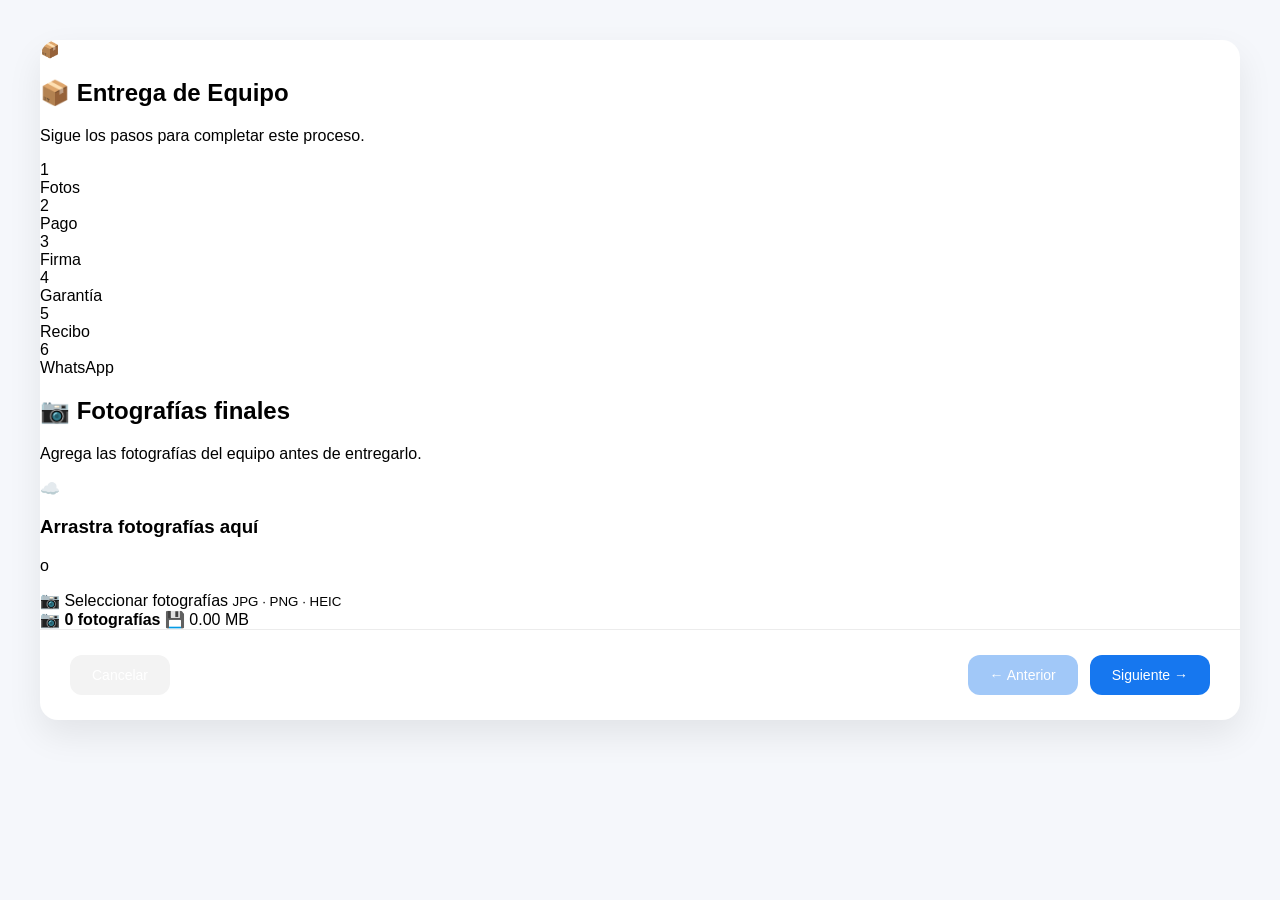
<file: delivery-test.html>
<!DOCTYPE html>

<html lang="es">

<head>

<meta charset="UTF-8">

<title>Delivery Wizard</title>

<link rel="stylesheet" href="styles/core/tokens.css">

<link rel="stylesheet" href="styles/components/wizard.css">

</head>

<body>

<div id="app"></div>

<script type="module" src="delivery-test.js"></script>

</body>

</html>
</file>
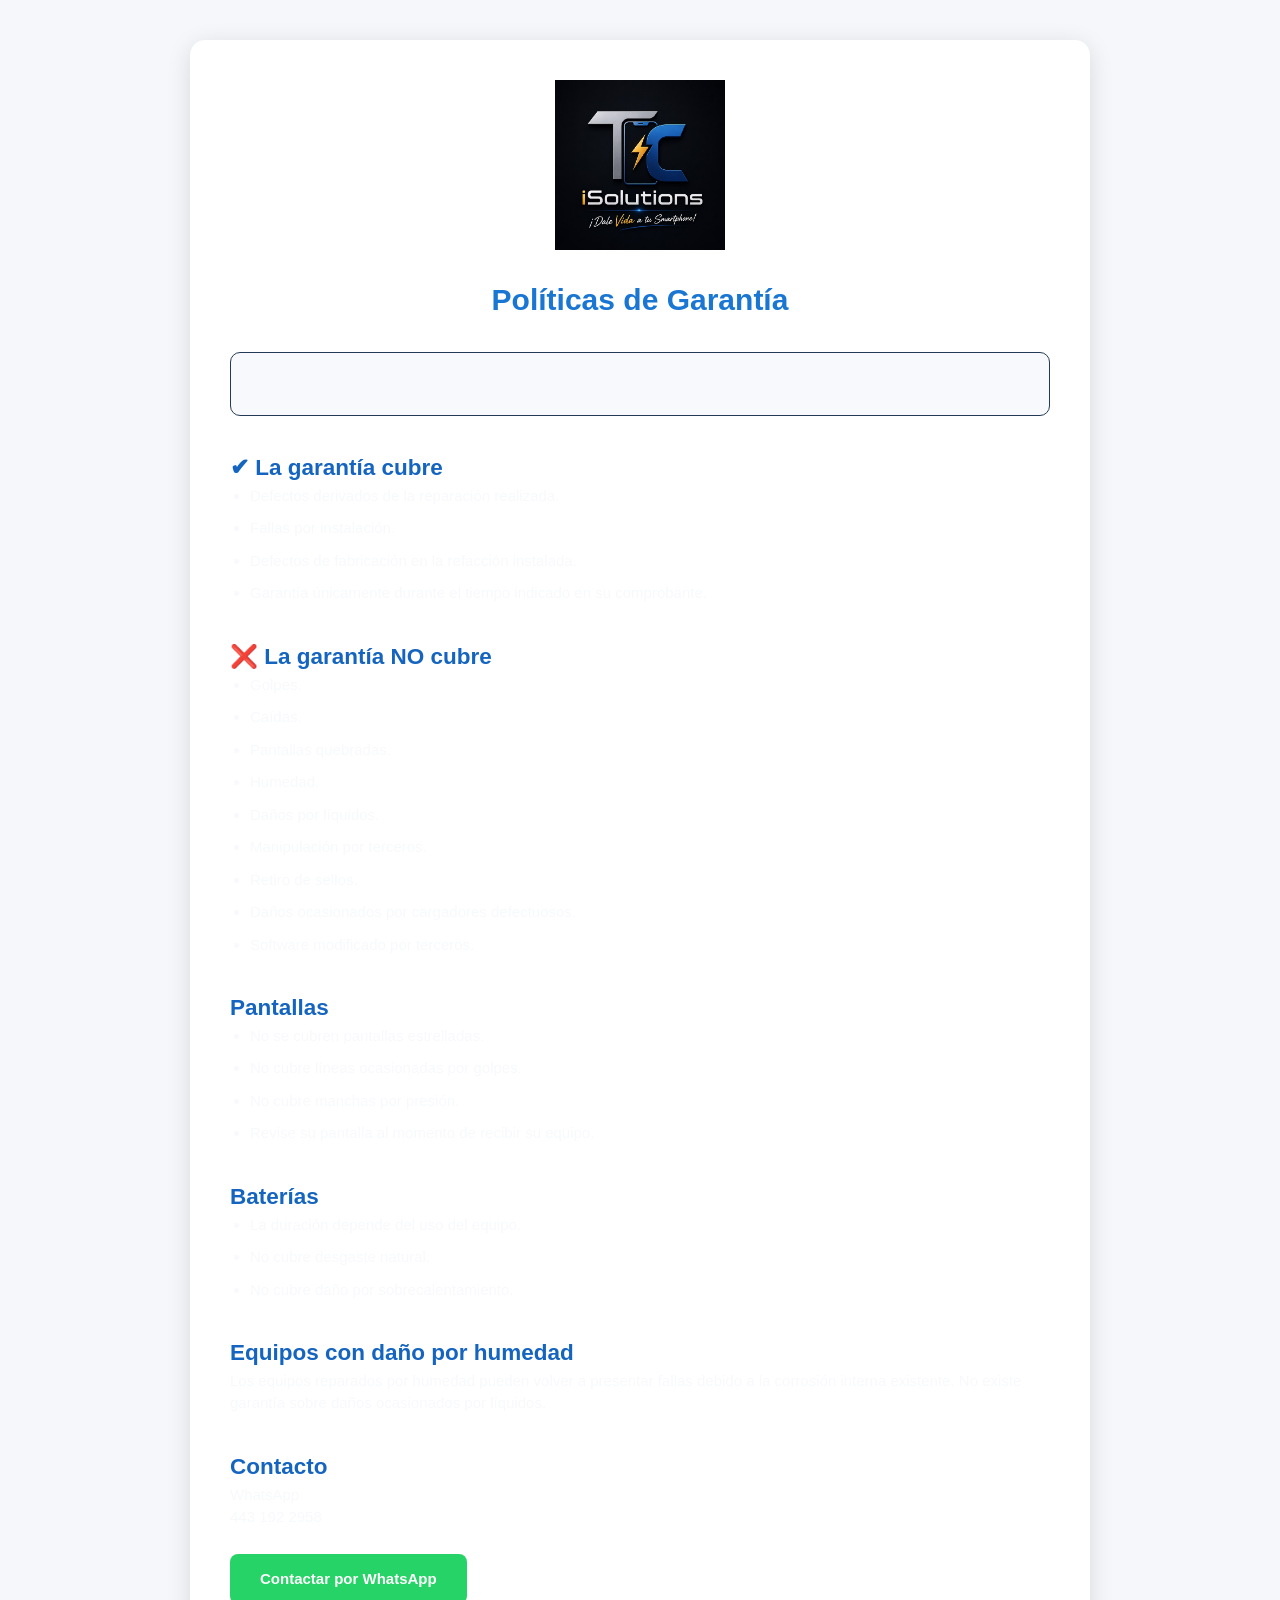
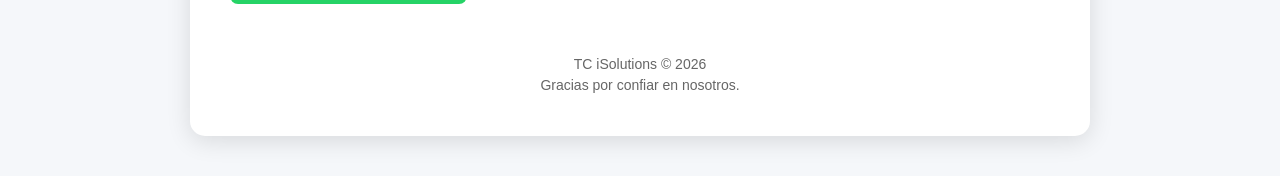
<file: politicas.html>
<!DOCTYPE html>
<html lang="es">
<head>

<meta charset="UTF-8">

<meta name="viewport" content="width=device-width, initial-scale=1.0">

<title>Políticas de Garantía | TC iSolutions</title>

<link rel="stylesheet" href="styles.css">

<style>

body{
background:#f5f7fa;
font-family:Arial,Helvetica,sans-serif;
margin:0;
padding:40px;
}

.container{

max-width:900px;

margin:auto;

background:white;

padding:40px;

border-radius:15px;

box-shadow:0 5px 25px rgba(0,0,0,.12);

}

.logo{

text-align:center;

margin-bottom:20px;

}

.logo img{

width:170px;

}

h1{

text-align:center;

color:#1976D2;

margin-bottom:30px;

}

h2{

color:#1565C0;

margin-top:35px;

}

ul{

padding-left:20px;

}

li{

margin-bottom:10px;

}

.footer{

margin-top:50px;

text-align:center;

font-size:14px;

color:#666;

}

.whatsapp{

display:inline-block;

margin-top:25px;

padding:14px 30px;

background:#25D366;

color:white;

text-decoration:none;

border-radius:8px;

font-weight:bold;

}

.card{

background:#F7F9FC;

padding:20px;

border-radius:10px;

margin-bottom:25px;

}

</style>

</head>

<body>

<div class="container">

<div class="logo">

<img src="logo.png">

</div>

<h1>Políticas de Garantía</h1>

<div class="card">

<p>

En TC iSolutions agradecemos su confianza.

Nuestro compromiso es ofrecer un servicio profesional y de calidad.

</p>

</div>

<h2>✔ La garantía cubre</h2>

<ul>

<li>Defectos derivados de la reparación realizada.</li>

<li>Fallas por instalación.</li>

<li>Defectos de fabricación en la refacción instalada.</li>

<li>Garantía únicamente durante el tiempo indicado en su comprobante.</li>

</ul>

<h2>❌ La garantía NO cubre</h2>

<ul>

<li>Golpes.</li>

<li>Caídas.</li>

<li>Pantallas quebradas.</li>

<li>Humedad.</li>

<li>Daños por líquidos.</li>

<li>Manipulación por terceros.</li>

<li>Retiro de sellos.</li>

<li>Daños ocasionados por cargadores defectuosos.</li>

<li>Software modificado por terceros.</li>

</ul>

<h2>Pantallas</h2>

<ul>

<li>No se cubren pantallas estrelladas.</li>

<li>No cubre líneas ocasionadas por golpes.</li>

<li>No cubre manchas por presión.</li>

<li>Revise su pantalla al momento de recibir su equipo.</li>

</ul>

<h2>Baterías</h2>

<ul>

<li>La duración depende del uso del equipo.</li>

<li>No cubre desgaste natural.</li>

<li>No cubre daño por sobrecalentamiento.</li>

</ul>

<h2>Equipos con daño por humedad</h2>

<p>

Los equipos reparados por humedad pueden volver a presentar fallas debido a la corrosión interna existente.

No existe garantía sobre daños ocasionados por líquidos.

</p>

<h2>Contacto</h2>

<p>

WhatsApp

<br>

443 192 2958

</p>

<a class="whatsapp"

href="https://wa.me/524431922958"

target="_blank">

Contactar por WhatsApp

</a>

<div class="footer">

TC iSolutions © 2026

<br>

Gracias por confiar en nosotros.

</div>

</div>

</body>

</html>
</file>
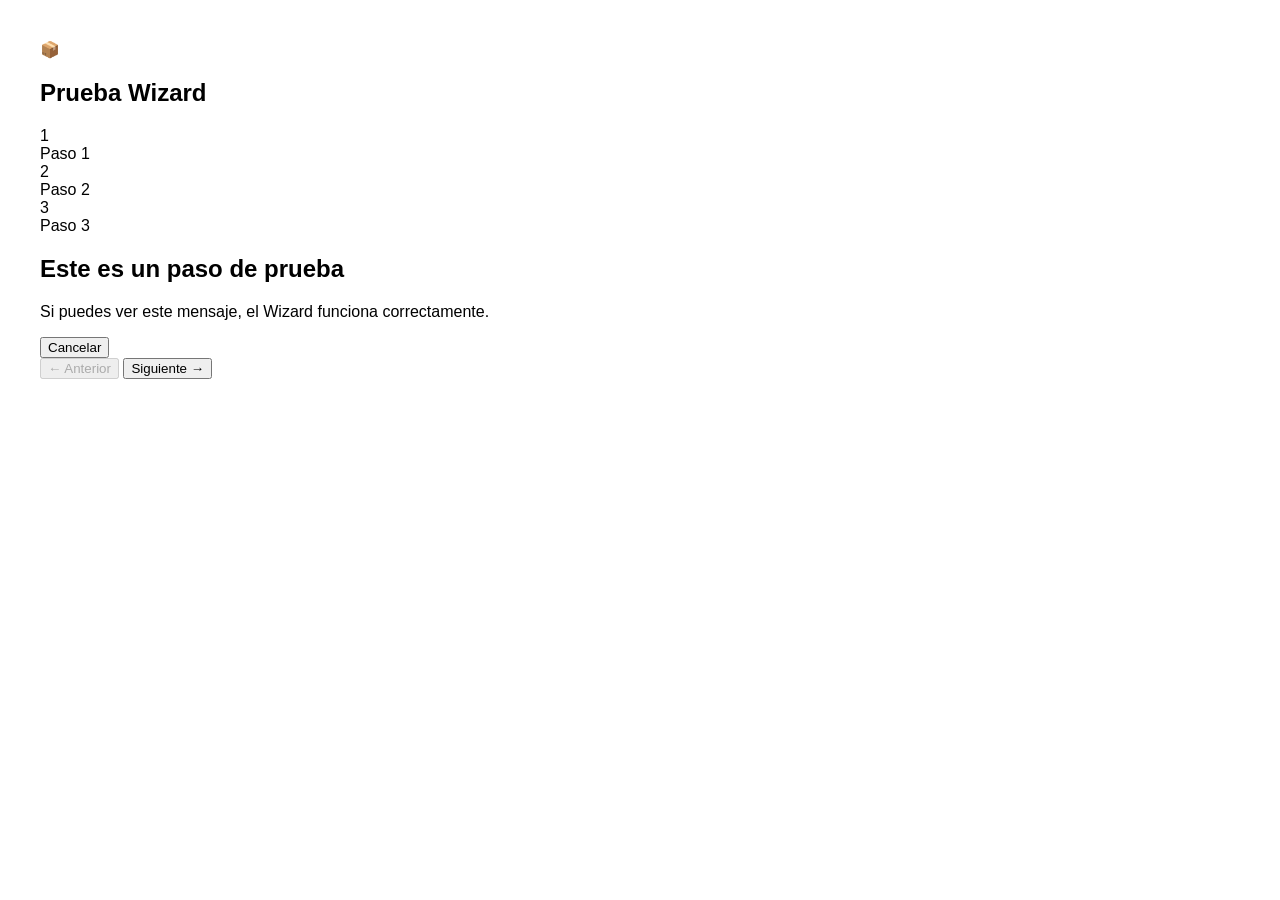
<file: wizard-test.html>
<!DOCTYPE html>

<html lang="es">

<head>

<meta charset="UTF-8">

<title>NEXUS Wizard Test</title>

<style>

body{

    margin:40px;

    font-family:Arial;

}

</style>

</head>

<body>

<div id="app"></div>

<script type="module" src="wizard-test.js"></script>

</body>

</html>
</file>
<file: styles/core/tokens.css>
/* ==========================================================
   NEXUS DESIGN TOKENS
   Versión 1.0
========================================================== */

:root{

/* ==========================================================
   COLORES
========================================================== */

--nx-primary:#2563EB;
--nx-primary-hover:#1D4ED8;
--nx-primary-light:#DBEAFE;

--nx-success:#16A34A;
--nx-success-light:#DCFCE7;

--nx-danger:#DC2626;
--nx-danger-light:#FEE2E2;

--nx-warning:#F59E0B;
--nx-warning-light:#FEF3C7;

--nx-info:#0891B2;
--nx-info-light:#CFFAFE;

--nx-dark:#0F172A;
--nx-light:#FFFFFF;

--nx-background:#F8FAFC;

--nx-surface:#FFFFFF;

--nx-border:#E2E8F0;

--nx-text:#1E293B;

--nx-text-light:#64748B;


/* ==========================================================
   ESPACIADO
========================================================== */

--nx-space-1:4px;
--nx-space-2:8px;
--nx-space-3:12px;
--nx-space-4:16px;
--nx-space-5:20px;
--nx-space-6:24px;
--nx-space-7:32px;
--nx-space-8:40px;
--nx-space-9:48px;


/* ==========================================================
   BORDES
========================================================== */

--nx-radius-sm:8px;
--nx-radius-md:12px;
--nx-radius-lg:18px;
--nx-radius-xl:24px;


/* ==========================================================
   SOMBRAS
========================================================== */

--nx-shadow-sm:

0 2px 8px rgba(0,0,0,.06);

--nx-shadow-md:

0 10px 30px rgba(15,23,42,.08);

--nx-shadow-lg:

0 20px 45px rgba(15,23,42,.12);


/* ==========================================================
   TIPOGRAFÍA
========================================================== */

--nx-font:

Inter,
Segoe UI,
Roboto,
Arial,
sans-serif;

--nx-font-size-xs:12px;
--nx-font-size-sm:14px;
--nx-font-size-md:16px;
--nx-font-size-lg:18px;
--nx-font-size-xl:22px;
--nx-font-size-2xl:28px;


/* ==========================================================
   TRANSICIONES
========================================================== */

--nx-transition:

all .25s ease;


/* ==========================================================
   Z INDEX
========================================================== */

--nx-z-dropdown:100;

--nx-z-modal:1000;

--nx-z-toast:2000;

--nx-z-loading:3000;

}

/* ==========================================================
   COMPATIBILIDAD TEMPORAL
========================================================== */

:root{

    --bg:var(--nx-background);

    --surface:var(--nx-surface);

    --text:var(--nx-text);

    --text-light:var(--nx-text-light);

    --primary:var(--nx-primary);

    --primary-hover:var(--nx-primary-hover);

    --border:var(--nx-border);

}
</file>
<file: styles/components/wizard.css>
body{

    margin:40px;

    background:#f5f7fb;

    font-family:Arial,Helvetica,sans-serif;

}

.wizard{

    background:white;

    border-radius:16px;

    box-shadow:0 10px 30px rgba(0,0,0,.08);

    padding:30px;

    max-width:900px;

    margin:auto;

}

.wizard-header{

    border-bottom:1px solid #ddd;

    margin-bottom:25px;

    padding-bottom:15px;

}

.wizard-body{

    min-height:250px;

}

.wizard-footer{

    display:flex;

    justify-content:space-between;

    margin-top:30px;

}

button{

    padding:12px 24px;

    border:none;

    border-radius:10px;

    background:#1677ef;

    color:white;

    cursor:pointer;

}

.nx-wizard{

    background:#fff;

    border-radius:18px;

    box-shadow:0 15px 35px rgba(0,0,0,.08);

    overflow:hidden;

}

.nx-wizard-header{

    padding:24px 30px;

    border-bottom:1px solid #ececec;

}

.nx-wizard-header-left{

    display:flex;

    align-items:center;

    gap:18px;

}

.nx-wizard-icon{

    width:60px;

    height:60px;

    border-radius:16px;

    background:#1677ef;

    color:#fff;

    display:flex;

    justify-content:center;

    align-items:center;

    font-size:28px;

}

.nx-wizard-title h2{

    margin:0;

    font-size:24px;

}

.nx-wizard-description{

    margin-top:8px;

    color:#666;

    font-size:14px;

}

.nx-wizard-progress{

    display:flex;

    align-items:center;

    padding:25px 35px;

    background:#fafafa;

}

.nx-step{

    display:flex;

    flex-direction:column;

    align-items:center;

    min-width:95px;

}

.nx-step-circle{

    width:42px;

    height:42px;

    border-radius:50%;

    display:flex;

    justify-content:center;

    align-items:center;

    font-weight:bold;

    border:3px solid #ddd;

    background:white;

    transition:.25s;

}

.nx-step-circle.completed{

    background:#16a34a;

    border-color:#16a34a;

    color:white;

}

.nx-step-circle.active{

    background:#1677ef;

    border-color:#1677ef;

    color:white;

    transform:scale(1.08);

}

.nx-step-label{

    margin-top:10px;

    font-size:13px;

    text-align:center;

}

.nx-step-line{

    flex:1;

    height:4px;

    background:#ddd;

    margin:0 12px;

    margin-top:-28px;

}

.nx-step-line.completed{

    background:#16a34a;

}

.nx-wizard-footer{

    display:flex;

    justify-content:space-between;

    align-items:center;

    padding:25px 30px;

    border-top:1px solid #ececec;

}

.nx-footer-actions{

    display:flex;

    gap:12px;

}

.nx-btn{

    border:none;

    padding:12px 22px;

    border-radius:12px;

    cursor:pointer;

    font-size:14px;

    transition:.2s;

}

.nx-btn:hover{

    transform:translateY(-2px);

}

.nx-btn-primary{

    background:#1677ef;

    color:white;

}

.nx-btn-light{

    background:#f3f3f3;

}

.nx-btn:disabled{

    opacity:.4;

    cursor:not-allowed;

    transform:none;

}

.delivery-preview{

    display:grid;

    grid-template-columns:
        repeat(auto-fill,minmax(180px,1fr));

    gap:20px;

    margin-top:20px;

}

.photo-card{

    position:relative;

    aspect-ratio:1;

    border-radius:14px;

    overflow:hidden;

    border:1px solid #ddd;

    background:#fff;

    box-shadow:0 2px 8px rgba(0,0,0,.08);

}

.photo-card img{

    width:100%;

    height:100%;

    object-fit:cover;

    display:block;

}

.photo-remove{

    position:absolute;

    top:10px;

    right:10px;

    width:34px;

    height:34px;

    border:none;

    border-radius:50%;

    background:rgba(0,0,0,.65);

    color:#fff;

    cursor:pointer;

    font-size:16px;

    transition:.2s;

}

.photo-remove:hover{

    transform:scale(1.1);

    background:#d32f2f;

}

.photo-card{

    animation:fadePhoto .25s ease;

}

@keyframes fadePhoto{

    from{

        opacity:0;

        transform:scale(.9);

    }

    to{

        opacity:1;

        transform:scale(1);

    }

}
</file>
<file: styles.css>
/* ==========================================================
   TC iSolutions NEXUS
   Design System V1.0
   ========================================================== */


/* ==========================================================
   VARIABLES
   ========================================================== */

:root{

    /* Colores */

    --bg:#07101b;

    --panel:#101b2a;

    --panel-light:#15243a;

    --line:#273a55;

    --text:#f7f9fc;

    --muted:#9aa9bd;

    --primary:#1677ef;

    --success:#10b981;

    --warning:#f59e0b;

    --danger:#ef4444;

    --info:#06b6d4;

    /* Radios */

    --radius-sm:8px;

    --radius-md:12px;

    --radius-lg:18px;

    /* Sombras */

    --shadow-sm:0 2px 8px rgba(0,0,0,.18);

    --shadow-md:0 8px 18px rgba(0,0,0,.25);

    --shadow-lg:0 15px 35px rgba(0,0,0,.35);

    /* Espaciados */

    --space-xs:4px;

    --space-sm:8px;

    --space-md:16px;

    --space-lg:24px;

    --space-xl:36px;

}


/* ==========================================================
   RESET
   ========================================================== */

*{

    margin:0;

    padding:0;

    box-sizing:border-box;

}


/* ==========================================================
   BODY
   ========================================================== */

body{

    background:var(--bg);

    color:var(--text);

    font-family:
        Inter,
        Segoe UI,
        Arial,
        sans-serif;

    font-size:15px;

    line-height:1.5;

}


/* ==========================================================
   UTILIDADES
   ========================================================== */

.hidden{

    display:none!important;

}

.spacer{

    flex:1;

}


/* ==========================================================
   LOGIN
   ========================================================== */

.login{

    min-height:100vh;

    display:grid;

    place-items:center;

}

.panel{

    width:min(380px,92vw);

    background:var(--panel);

    border:1px solid var(--line);

    border-radius:var(--radius-lg);

    padding:28px;

    box-shadow:var(--shadow-md);

    text-align:center;

}


.panel input,
.panel button {
    width: 100%;
    margin-top: 10px
}

.panel small {
    display: block;
    margin-top: 12px;
    color: #ff9c9c
}

#app {
    display: grid;
    grid-template-columns: 220px 1fr;
    min-height: 100vh
}




main {
    padding: 26px
}

header {
    display: flex;
    justify-content: space-between;
    align-items: center
}

.primary,
.panel button{

    background:var(--primary)!important;

    color:#fff!important;

    border:none!important;

    border-radius:var(--radius-sm);

    padding:12px 18px;

    font-weight:600;

    cursor:pointer;

    transition:.25s;

}

.primary:hover,
.panel button:hover{

    transform:translateY(-2px);

    box-shadow:var(--shadow-md);

}

.cards {
    display: grid;
    grid-template-columns: repeat(4, 1fr);
    gap: 12px
}

.card,
.box {
    background: var(--panel);
    border: 1px solid var(--line);
    border-radius: 14px;
    padding: 17px;
    margin-top: 14px
}

.card strong {
    display: block;
    font-size: 26px;
    margin-top: 6px
}

table {
    width: 100%;
    border-collapse: collapse
}

th,
td {
    padding: 10px 6px;
    border-bottom: 1px solid var(--line);
    text-align: left
}

th,
small {
    color: var(--muted)
}

.edit {
    background: none;
    border: 0;
    color: #75b5ff
}

.empty {
    text-align: center;
    color: var(--muted);
    padding: 30px
}

dialog {
    width: min(700px, 94vw);
    background: var(--panel);
    color: #fff;
    border: 1px solid var(--line);
    border-radius: 15px
}

form {
    padding: 10px
}

.grid {
    display: grid;
    grid-template-columns: 1fr 1fr;
    gap: 12px
}

label {
    display: grid;
    gap: 5px;
    margin-bottom: 12px;
    color: #c2ccda
}

input,
textarea,
select {
    background: #091320;
    color: #fff;
    border: 1px solid var(--line);
    border-radius: 8px;
    padding: 10px
}

textarea {
    min-height: 70px
}

.actions {
    display: flex;
    justify-content: flex-end;
    gap: 8px
}

.actions button {
    padding: 10px;
    border-radius: 8px;
    border: 1px solid var(--line);
    background: #172538;
    color: #fff
}

@media(max-width:800px) {
    #app {
        grid-template-columns: 1fr
    }

    aside {
        flex-direction: row;
        overflow: auto
    }

    .spacer,
    #user {
        display: none
    }

    main {
        padding: 15px
    }

    .cards,
    .grid {
        grid-template-columns: 1fr 1fr
    }
}

/* ==========================================================
   NEXUS · BOTONES ORDEN DE SERVICIO
========================================================== */

.service-order-actions {

    display: flex !important;

    align-items: center;

    gap: 10px !important;

    flex-wrap: wrap;

    padding: 12px !important;

    margin-bottom: 18px !important;

    background: var(--panel) !important;

    border: 1px solid var(--line) !important;

    border-radius: var(--radius-md) !important;

    box-shadow: var(--shadow-sm);

}


/* Todos los botones */

.service-order-actions button {

    display: inline-flex;

    align-items: center;

    justify-content: center;

    gap: 7px;

    min-height: 40px;

    padding: 9px 15px;

    border-radius: 9px;

    border: 1px solid var(--line);

    background: #15243a;

    color: #dbe7f5;

    font-family: inherit;

    font-size: 13px;

    font-weight: 600;

    cursor: pointer;

    transition:
        background .2s ease,
        border-color .2s ease,
        transform .2s ease,
        box-shadow .2s ease;

}


/* Hover general */

.service-order-actions button:hover {

    transform: translateY(-1px);

    background: #1b304b;

    border-color: #3b82f6;

    box-shadow:
        0 5px 15px rgba(0,0,0,.22);

}


/* ==========================================================
   VOLVER
========================================================== */

#backServiceOrders {

    background: #111f31 !important;

    color: #aebed1 !important;

    border-color: #273a55 !important;

}

#backServiceOrders:hover {

    background: #192c43 !important;

    color: #ffffff !important;

    border-color: #3b82f6 !important;

}


/* ==========================================================
   EDITAR
========================================================== */

#editServiceOrder {

    background: rgba(22,119,239,.10) !important;

    color: #60a5fa !important;

    border-color: rgba(22,119,239,.35) !important;

}

#editServiceOrder:hover {

    background: rgba(22,119,239,.20) !important;

    border-color: #1677ef !important;

    color: #93c5fd !important;

}


/* ==========================================================
   ENTREGAR EQUIPO
========================================================== */

#deliverEquipmentBtn {

    background: rgba(16,185,129,.12) !important;

    color: #6ee7b7 !important;

    border-color: rgba(16,185,129,.35) !important;

}

#deliverEquipmentBtn:hover {

    background: rgba(16,185,129,.20) !important;

    border-color: #10b981 !important;

    color: #a7f3d0 !important;

}


/* ==========================================================
   COMPROBANTE DE ENTREGA
========================================================== */

#deliveryReceiptBtn {

    background: rgba(16,185,129,.12) !important;

    color: #6ee7b7 !important;

    border-color: rgba(16,185,129,.35) !important;

}

#deliveryReceiptBtn:hover {

    background: rgba(16,185,129,.20) !important;

    border-color: #10b981 !important;

    color: #a7f3d0 !important;

}


/* ==========================================================
   IMPRIMIR
========================================================== */

#printServiceOrder {

    background: #172538 !important;

    color: #cbd5e1 !important;

    border-color: #334a66 !important;

}

#printServiceOrder:hover {

    background: #203550 !important;

    border-color: #64748b !important;

    color: #ffffff !important;

}


/* ==========================================================
   RESPONSIVE
========================================================== */

@media (max-width: 700px) {

    .service-order-actions {

        display: grid !important;

        grid-template-columns: 1fr 1fr;

    }

    .service-order-actions button {

        width: 100%;

    }

}


@media (max-width: 450px) {

    .service-order-actions {

        grid-template-columns: 1fr;

    }

}
</file>
